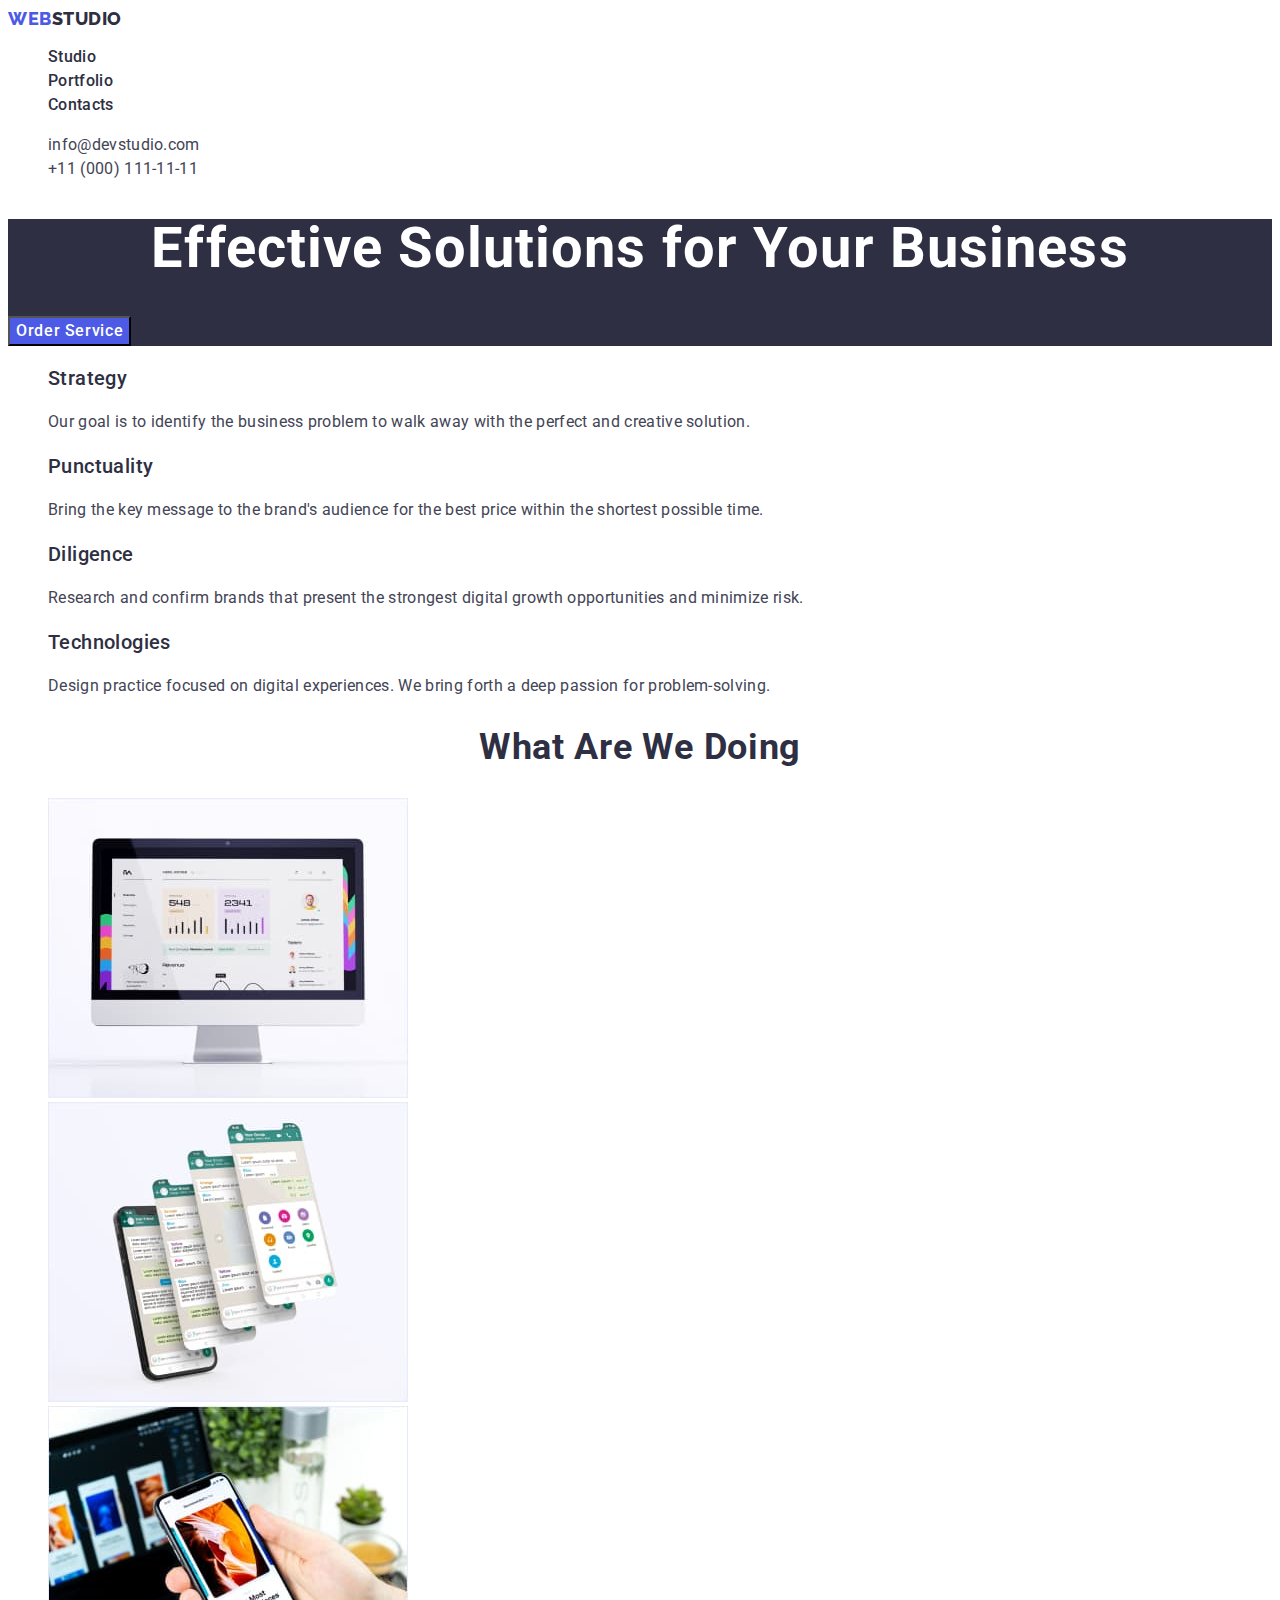
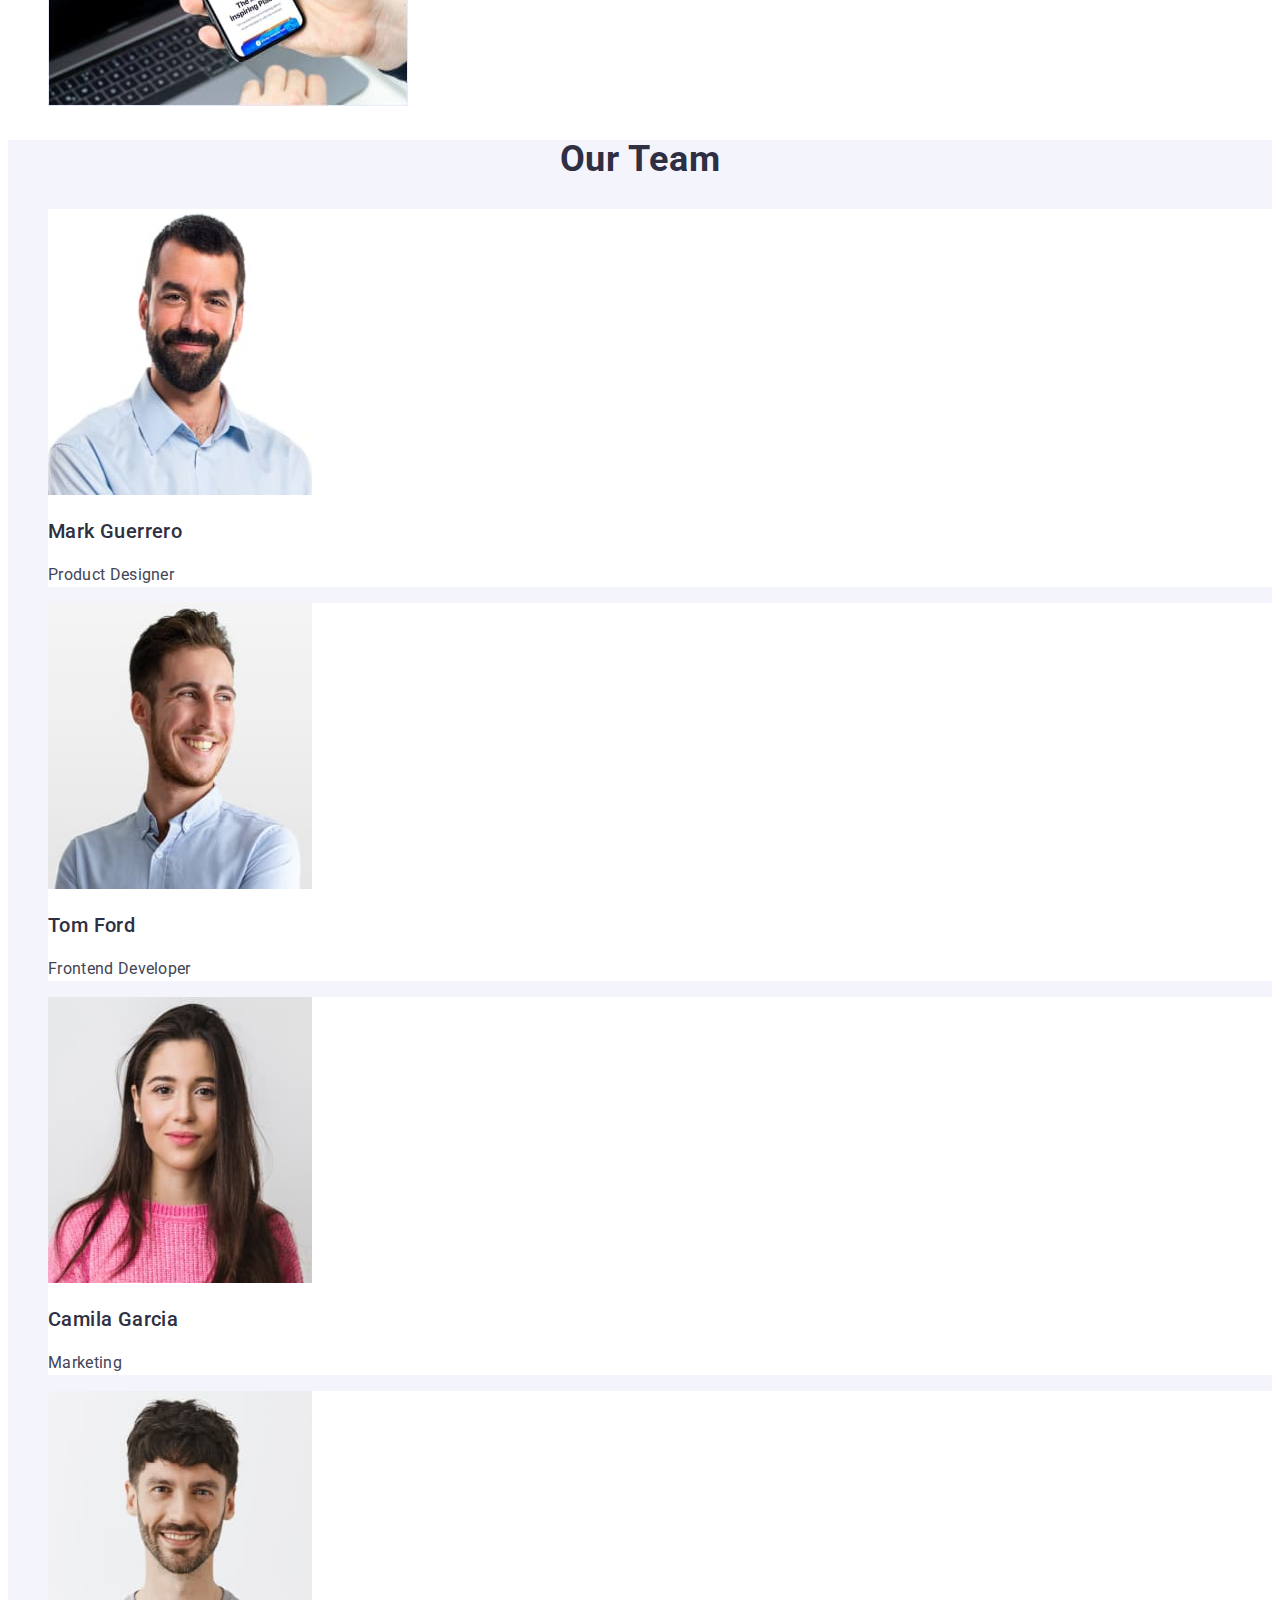
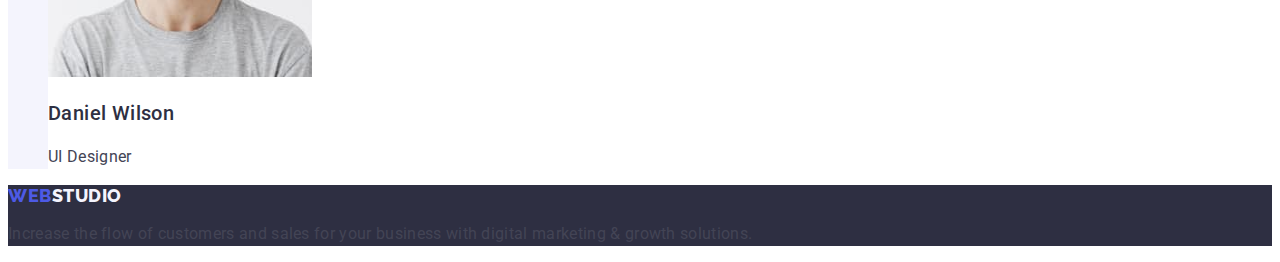
<file: index.html>
<!DOCTYPE html>
<html lang="en">
<head>
    <meta charset="UTF-8"/>
    <meta http-equiv="X-UA-Compatible" content="IE=edge"/>
    <meta name="viewport" content="width=, initial-scale=1.0"/>
    <title>WebStudio</title>
    <link rel="preconnect" href="https://fonts.googleapis.com"/>
    <link rel="preconnect" href="https://fonts.gstatic.com" crossorigin/>
    <link href="https://fonts.googleapis.com/css2?family=Raleway:wght@800&family=Roboto:wght@400;500;700&display=swap" rel="stylesheet"
    />

    <link rel="stylesheet" href="./css/styles.css"/>
</head>
<body>
    <header class="header">
    <nav class="header-navigation">
        <a href="./portfolio.html" class="header-logo link">Web<span class="studio-color">Studio</span></a>
            <ul class="header-list list">
            <li class="header-item">
                <a class="header-link link" href="./index.html">Studio</a>
            </li>
            <li class="header-item">
                <a class="header-link link" href="./portfolio.html">Portfolio</a>
            </li>
            <li class="header-item">
                <a class="header-link link" href="">Contacts</a>
            </li>
        </ul> 
    </nav>
    <address class="header-address">
        <ul class="header-address-list list">
            <li class="header-address-item link">
                <a class="header-address-link link" href="mailto:info@devstudio.com">info@devstudio.com</a>
            </li>
            <li class="header-address-item link">
                <a class="header-address-link link" href="tel:+110001111111">+11 (000) 111-11-11</a>
            </li>
        </ul>
    </address>
</header>
<main>
    <!-- Effective -->
            <section class="main-hero">
                <h1 class="main-title">Effective Solutions for Your Business</h1>
                <button type="button" class="modal-btn">Order Service</button>
                </section>
            <!--Second section-->
    <section class="hero">
        <h2 class="hero-title" hidden>hiden</h2>
        <ul class="list">
            <li class="hero-link link">
<h3 class="hero-title">Strategy</h3>
<p class="hero-text">Our goal is to identify the business problem to walk away with the perfect and creative solution. </p>
            </li>
            <li>
<h3 class="hero-title">Punctuality</h3>
<p class="hero-text">Bring the key message to the brand's audience for the best price within the shortest possible time.</p>
            </li>
            <li>
<h3 class="hero-title">Diligence</h3>
<p class="hero-text">Research and confirm brands that present the strongest digital growth opportunities and minimize risk.</p>
            </li>
            <li>
<h3 class="hero-title">Technologies</h3>
<p class="hero-text">Design practice focused on digital experiences. We bring forth a deep passion for problem-solving.</p>
            </li>
        </ul>
    </section>
    <!-- What are we doing -->
    <section class="section-second">
        <h2 class="section-second-title">What are we doing</h2>
        <ul class="list">
            <li>
                <img src="./images/elements/monitor.jpg" alt="monitor" width="360" height="300">
            </li>
            <li>
                <img src="./images/elements/phones4.jpg" alt="four phones" width="360" height="300">
            </li>
            <li>
                <img src="./images/elements/phone.jpg" alt="phone" width="360" height="300"> 
            </li>
        </ul>
    </section>
    <!-- Our Team -->
    <section class="section-three">
        <h2 class="section-title">Our Team</h2>
        <ul class="list">
            <li class="section-link">
                <img src="./images/works/mark-guerrero.jpg" alt="man is designer" width="264" height="286">
                <h3 class="section-three-title">Mark Guerrero</h3>
                <p class="section-three-text">Product Designer</p>
            </li>
            <li class="section-link">
                <img src="./images/works/tom-ford.jpg" alt="man is developer" width="264" height="286">
                <h3 class="section-three-title">Tom Ford</h3>
                <p class="section-three-text">Frontend Developer</p>
            </li>
            <li class="section-link">
                <img src="./images/works/camila-garcia.jpg" alt="wome is marketing" width="264" height="286">
                <h3 class="section-three-title">Camila Garcia</h3>
                <p class="section-three-text">Marketing</p>
            </li>
            <li class="section-link">
            <img src="./images/works/daniel-wilson.jpg" alt="man is ui designer" width="264" height="286">
                <h3 class="section-three-title">Daniel Wilson</h3>
                <p class="section-three-text">UI Designer</p>
            </li>
        </ul>
    </section>
</main> 
<!-- Footer -->
<footer class="footer-main ">
    <a href="#" class="footer-main-link link">Web<span class="footer-studio-color link">Studio</span></a>
    <p class="footer-main-text">Increase the flow of customers and sales for your business with digital marketing & growth solutions.</p>
</footer>
</body>
</html>
</file>
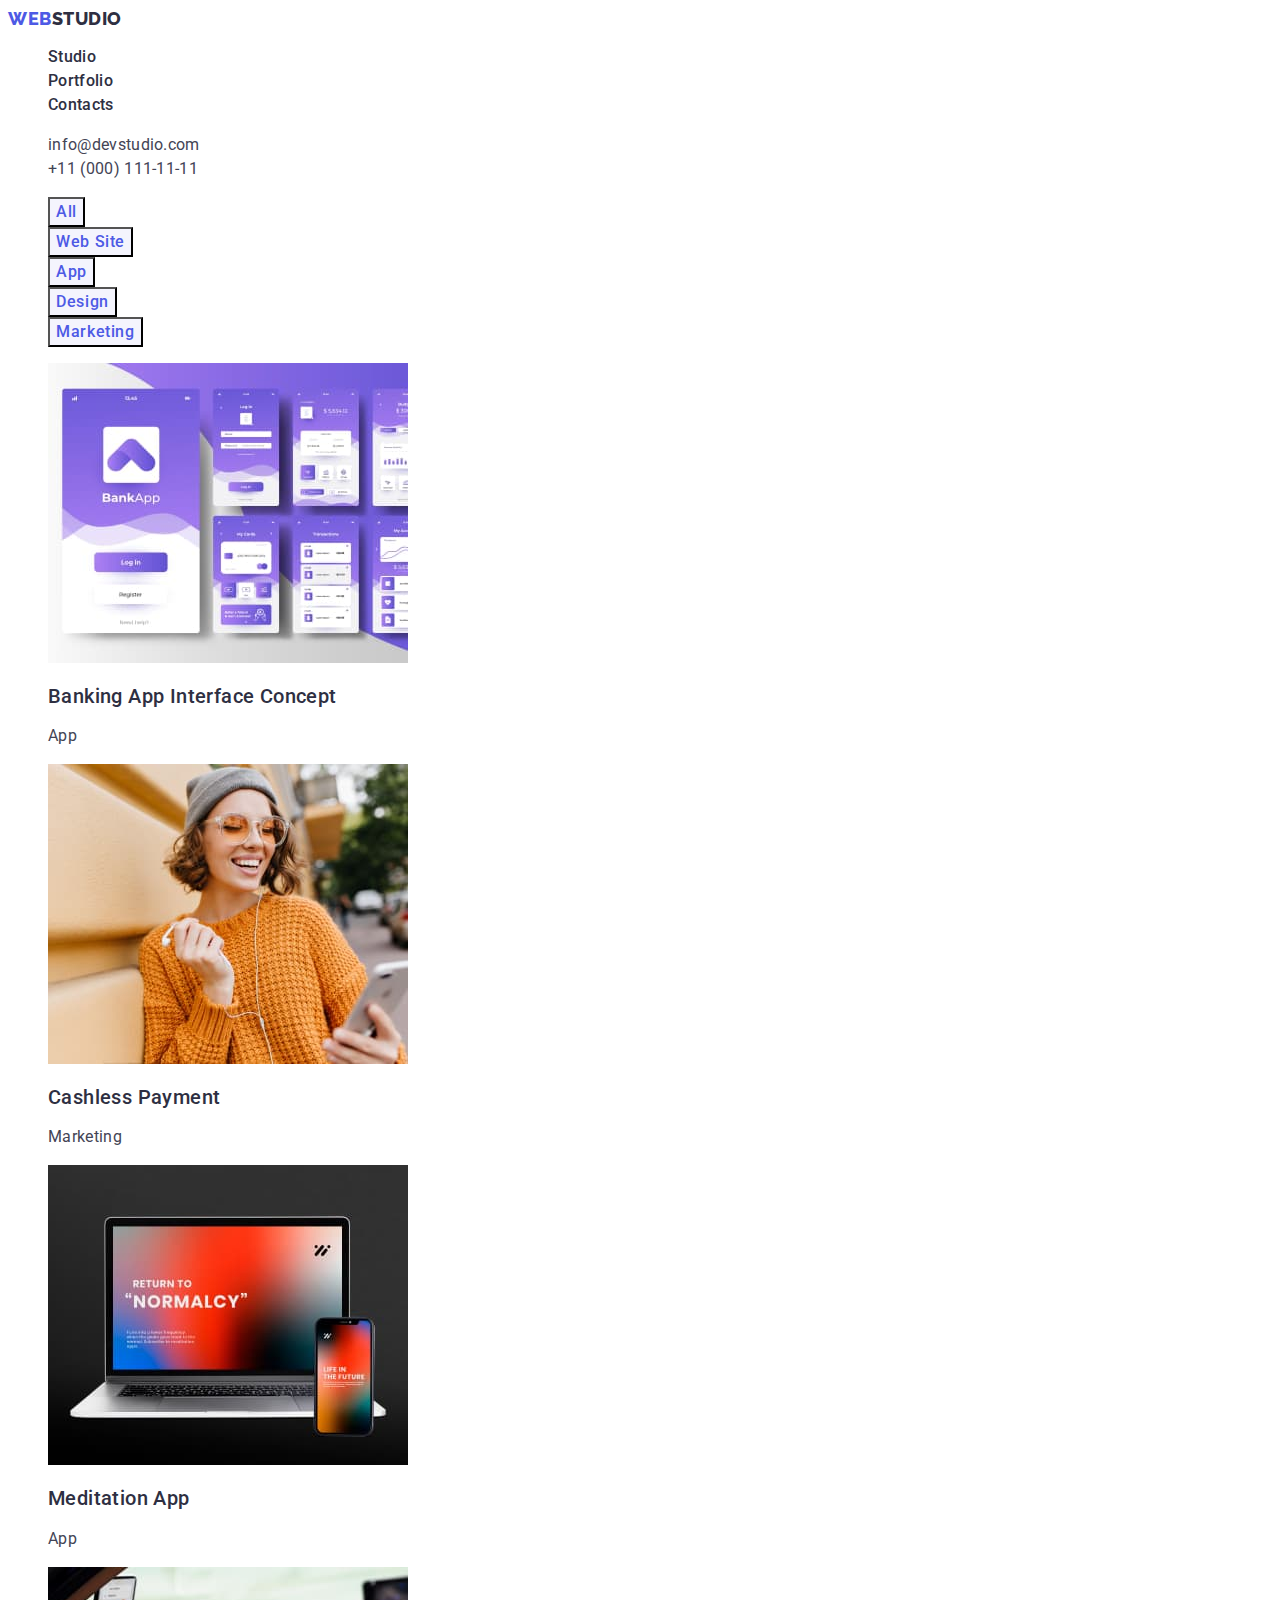
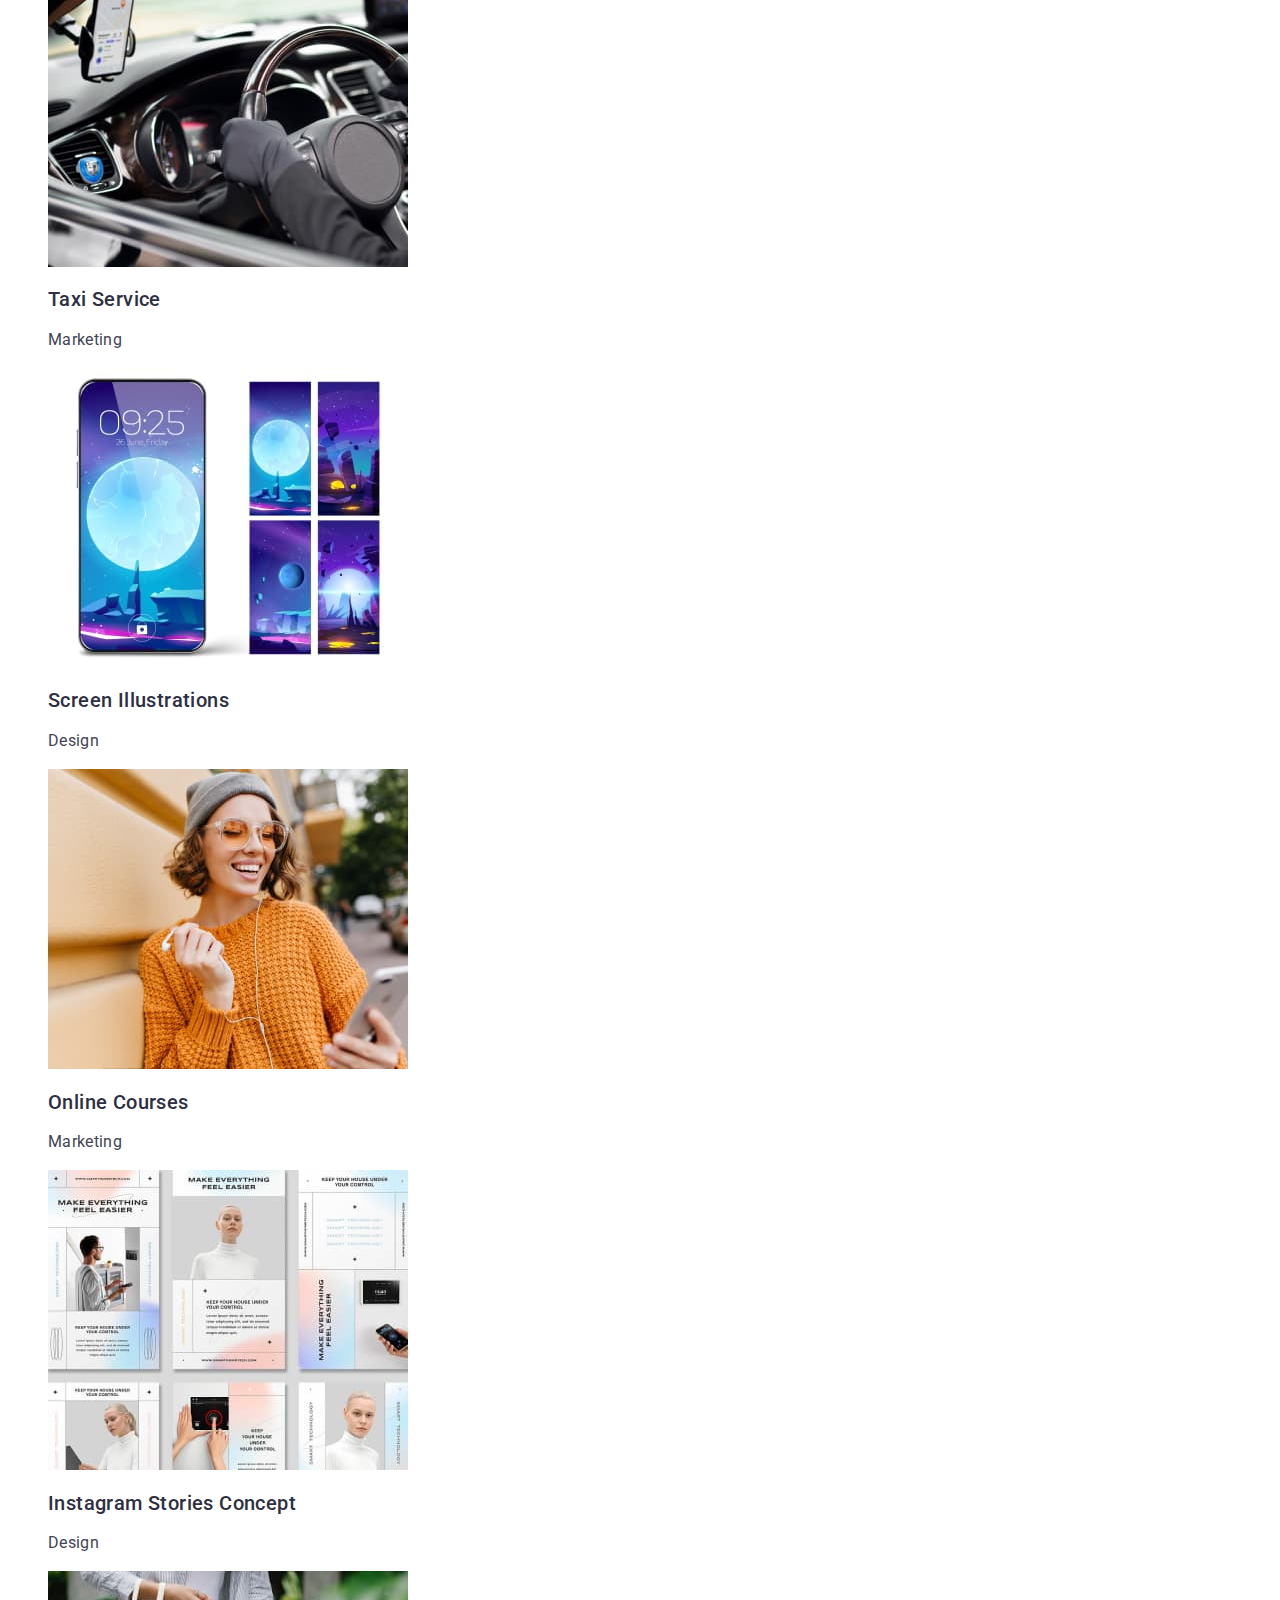
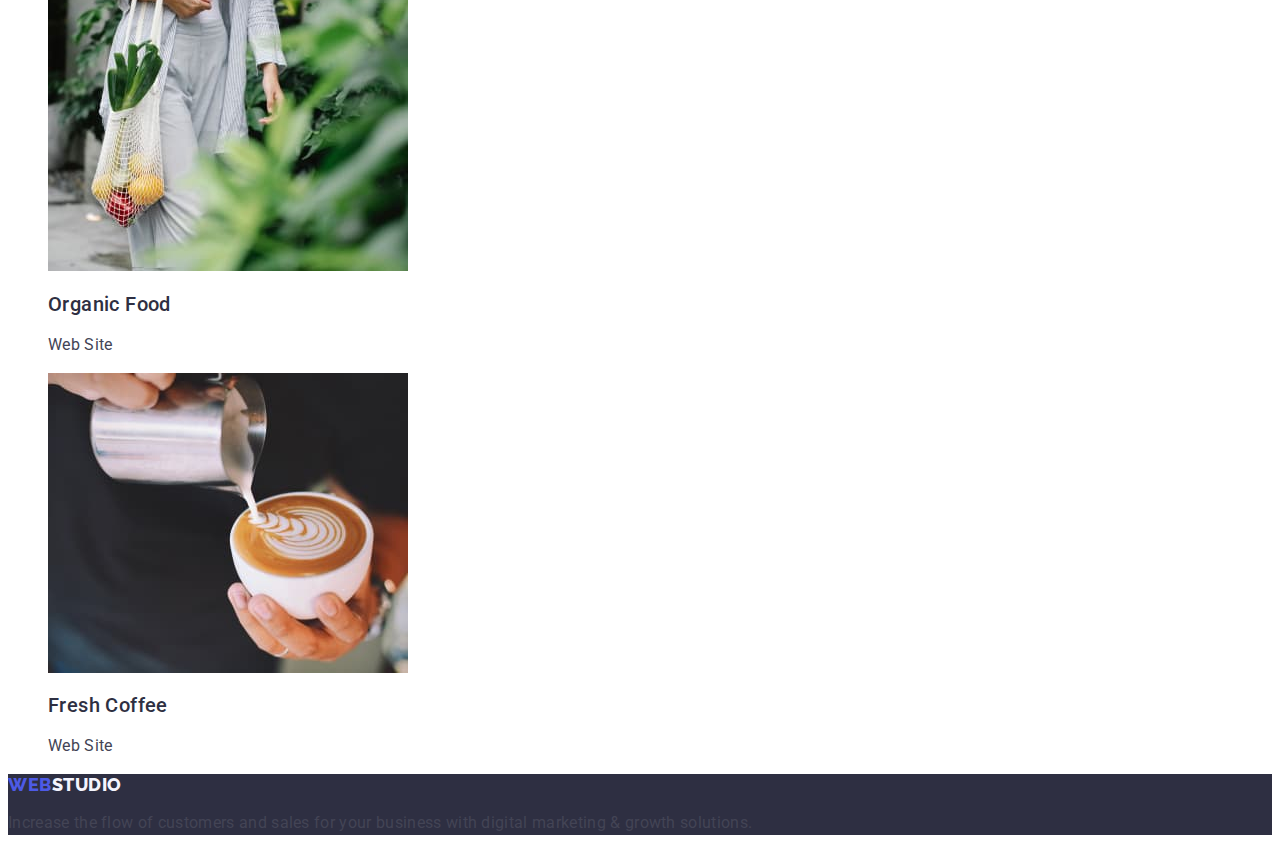
<file: portfolio.html>
<!DOCTYPE html>
<html lang="en">
<head>
    <meta charset="UTF-8">
    <meta http-equiv="X-UA-Compatible" content="IE=edge">
    <meta name="viewport" content="width=device-width, initial-scale=1.0">
    <title>WebStudio</title>
    <link rel="preconnect" href="https://fonts.googleapis.com"/>
    <link rel="preconnect" href="https://fonts.gstatic.com" crossorigin/>
    <link href="https://fonts.googleapis.com/css2?family=Raleway:wght@800&family=Roboto:wght@400;500;700&display=swap" rel="stylesheet"
    />

    <link rel="stylesheet" href="./css/styles.css"/>
</head>
<body>
    <header class="header">
        <nav class="header-navigation">
            <a href="index.html" class="header-logo link">Web<span class="studio-color">Studio</span></a>
                <ul class="header-list list">
                <li class="header-item">
                    <a class="header-link link" href="./index.html">Studio</a>
                </li>
                <li class="menu-item">
                    <a class="header-link link" href="./portfolio.html">Portfolio</a>
                </li>
                <li class="menu-item">
                    <a class="header-link link" href="">Contacts</a>
                </li>
            </ul> 
        </nav>
        <address class="header-address">
            <ul class="header-address-list list">
                <li class="header-address-item link">
                    <a class="header-address-link link" href="mailto:info@devstudio.com">info@devstudio.com</a>
                </li>
                <li class="header-address-item link">
                    <a class="header-address-link link" href="tel:+110001111111">+11 (000) 111-11-11</a>
                </li>
            </ul>
        </address>
    </header>
    <main>

        <!--Button and Pictures-->
        <section>
            <h1 hidden>Gallery</h1>
        <ul class="filter-list list">
            <li class="filter-item">
            <button type="button" class="filter-btn">All</button>
            </li>
            <li class="filter-item">
            <button type="button" class="filter-btn">Web Site</button>
            </li>
            <li class="filter-item">
            <button type="button" class="filter-btn">App</button>
            </li>
            <li class="filter-item">
            <button type="button" class="filter-btn">Design</button>
            </li>
            <li class="filter-item">
            <button type="button" class="filter-btn">Marketing</button>
            </li>                                   
        </ul>

        <ul class="category-list list">
            <li class="category-item item">
            <a href="#" class="category-link link">
                <img src="./images/portfolio/web-industry/banking.jpg" alt="Banking interface" width="360" height="300">
            <h2 class="category-title">Banking App Interface Concept</h2> 
            <p class="category-text">App</p>  
            </a>
            </li>
            <li class="category-item item">
                <a href="#" class="category-link link">
                    <img src="./images/portfolio/web-industry/online-courses.jpg" alt="PayPass" width="360" height="300">
                    <h2 class="category-title">Cashless Payment</h2>
                    <p class="category-text">Marketing</p>
                </a>
            </li>
            <li class="category-item item">
                <a href="#" class="category-link link">
                    <img src="./images/portfolio/web-industry/meditation-app.jpg" alt="Laptop and phone" width="360" height="300">
                    <h2 class="category-title">Meditation App</h2>
                    <p class="category-text">App</p>
                </a>
            </li>
            <li class="category-item item">
                <a href="#" class="category-link link">
                    <img src="./images/portfolio/web-industry/taxi-service.jpg" alt="Work in the taxi" width="360" height="300">
                    <h2 class="category-title">Taxi Service</h2>
                    <p class="category-text">Marketing</p>
                </a>
            </li>
            <li class="category-item item">
                <a href="#" class="category-link link">
                    <img src="./images/portfolio/web-industry/screen.jpg" alt="Many screens" width="360" height="300">
                    <h2 class="category-title">Screen Illustrations</h2>
                    <p class="category-text">Design</p>
                </a>
            </li>
            <li class="category-item item">
                <a href="#" class="category-link link">
                    <img src="./images/portfolio/web-industry/online-courses.jpg" alt="Learning online" width="360" height="300">
                    <h2 class="category-title">Online Courses</h2>
                    <p class="category-text">Marketing</p>
                </a>
            </li>
            <li class="category-item item">
                <a href="#" class="category-link link">
                    <img src="./images/portfolio/web-industry/instagram.jpg" alt="Instagram stories" width="360" height="300">
                    <h2 class="category-title">Instagram Stories Concept</h2>
                    <p class="category-text">Design</p>
                </a>
            </li>
            <li class="category-item item">
                <a href="#" class="category-link link">
                    <img src="./images/portfolio/web-industry/organic-food.jpg" alt="Fruits and vegetables" width="360" height="300">
                    <h2 class="category-title">Organic Food</h2>
                    <p class="category-text">Web Site</p>
                </a>
            </li>
            <li class="category-item item">
                <a href="#" class="category-link link">
                    <img src="./images/portfolio/web-industry/coffee.jpg" alt="Make coffee" width="360" height="300">
                    <h2 class="category-title">Fresh Coffee</h2>
                    <p class="category-text">Web Site</p>
                </a>
            </li>
        </ul>
    </section>
    </main>
    <!-- Footer -->
    <footer class="footer-main">
        <a href="#" class="footer-main-link link">Web<span class="footer-studio-color link">Studio</span></a>
        <p class="footer-main-text">Increase the flow of customers and sales for your business with digital marketing & growth solutions.</p>
    </footer>
</body>
</html>
</file>
<file: css/styles.css>
:root {
--main-title-color: #FFFFFF;
--third-tittle-color: #4D5AE5;
--color-span: #2E2F42;
--color-adress: #434455;
--footer-color: #E7E9FC;
--products-color: #404BBF;
--backgraund-fon: #F4F4FD;
}

body {
font-family: 'Roboto', sans-serif;
background: var(--main-title-color);
color: #434455;
}

.font {
font-style: normal;
}

.list {
list-style: none;
}

.link {
text-decoration: none;
}

.link:hover, link:focus {
color:var(--products-color);
}


.title {
font-weight: 500;
font-size: 20px;
line-height: 1.2;
letter-spacing: 0.02em;
}



/*....... Header.......*/

.header-logo {
font-family: 'Raleway', sans-serif;
font-weight: 800;
font-size: 18px;
line-height: 1.17;
letter-spacing: 0.03em;
text-transform: uppercase;
color:var(--third-tittle-color);
}

.studio-color {
color: var(--color-span);
}


.header-link {
font-weight: 500;
font-size: 16px;
line-height: 1.5;
letter-spacing: 0.02em;

color: var(--color-span);
}


.header-link:hover,
.header-link:focus {
color:var(--products-color);
}

.header-address {
font-style: normal;
}

.header-address-link {
font-size: 16px;
line-height: 1.5;
letter-spacing: 0.02em;
color:var(--color-adress);
}

.header-address-link:hover,
.header-address-link:focus {
color:var(--products-color);
}



/**......Effective....*/
.main-hero {
background-color: var(--color-span);
}

.main-title {
font-size: 56px;
line-height: 1.07;
letter-spacing: 0.02em;
text-align: center;
color:var(--main-title-color);
}

.modal-btn {
background-color: var(--third-tittle-color);
}

.modal-btn {
font-family: 'Roboto', sans-serif;
font-weight: 500;
font-size: 16px;
line-height: 1.5;
display: flex;
align-items: center;
letter-spacing: 0.04em;
color: var(--main-title-color);
cursor: pointer;
}

.modal-btn:hover {
color:var(--main-title-color)
}

.modal-btn:focus {
color:var(--main-title-color);
}

.modal-btn:hover {
background-color: var(--products-color);
}

.modal-btn:focus {
background-color:var(--products-color);
}

/*----Second section----*/

.hero-title {
font-weight: 500;
font-size: 20px;
line-height: 1.2;
letter-spacing: 0.02em;
color:var(--color-span);
}


.hero-text {
font-size: 16px;
line-height: 1.5;
letter-spacing: 0.02em;
color:var(--color-adress);
}


/*-----What are we doing---*/


.section-second-title {
font-size: 36px;
line-height: 1.11;
text-align: center;
letter-spacing: 0.02em;
text-transform: capitalize;
color: var(--color-span);
}


/**---Our Team--*/
.section-three {
background-color:var(--backgraund-fon);
}
.four-title {
font-weight: 500;
font-size: 20px;
line-height: 1.2;
letter-spacing: 0.02em;
background-color:var(--backgraund-fon);
}

.section-title {
font-size: 36px;
line-height: 1.11;
text-align: center;
letter-spacing: 0.02em;
text-transform: capitalize;
color: var(--color-span);
}

.section-link {
background-color:var(--main-title-color);
}

.section-three-title {
font-weight: 500;
font-size: 20px;
line-height: 1.2;
letter-spacing: 0.02em;
color: var(--color-span);
}


.section-three-text {
font-size: 16px;
line-height: 1.5;
letter-spacing: 0.02em;
color: var(--color-adress);
}



/*-- Footer --*/
.footer-main {
background-color: var(--color-span);
}

.footer-main-link {
font-family: 'Raleway', sans-serif;
font-weight: 800;
font-size: 18px;
line-height: 1.17;
letter-spacing: 0.03em;
text-transform: uppercase;
text-decoration: none;
color:var(--third-tittle-color);
}

.footer-studio-color {
color:var(--backgraund-fon);
}

.footer-main-text {
font-size: 16px;
line-height: 1.5;
letter-spacing: 0.02em;
color: var(--footer-main-text-color);
}

.footer-main-link:hover,
.footer-main-link:focus {
color:var(--products-color);
}




/*--Portfolio--*/

.filter-btn {
font-family: 'Roboto', sans-serif;
font-weight: 500;
font-size: 16px;
line-height: 1.5;
letter-spacing: 0.04em;
color: var(--third-tittle-color);
cursor: pointer;
}

.filter-btn {
background:var(--backgraund-fon);
}

.filter-btn:hover,
.filter-btn:focus {
color:var(--main-title-color);
}

.filter-btn:hover,
.filter-btn:focus {
background-color: var(--products-color);
}



.category-title {
font-weight: 500;
font-size: 20px;
line-height: 1.2;
letter-spacing: 0.02em;
color:var(--color-span);
}

.category-text {
font-size: 16px;
line-height: 1.5;
letter-spacing: 0.02em;
color:var(--color-adress);
}
</file>
